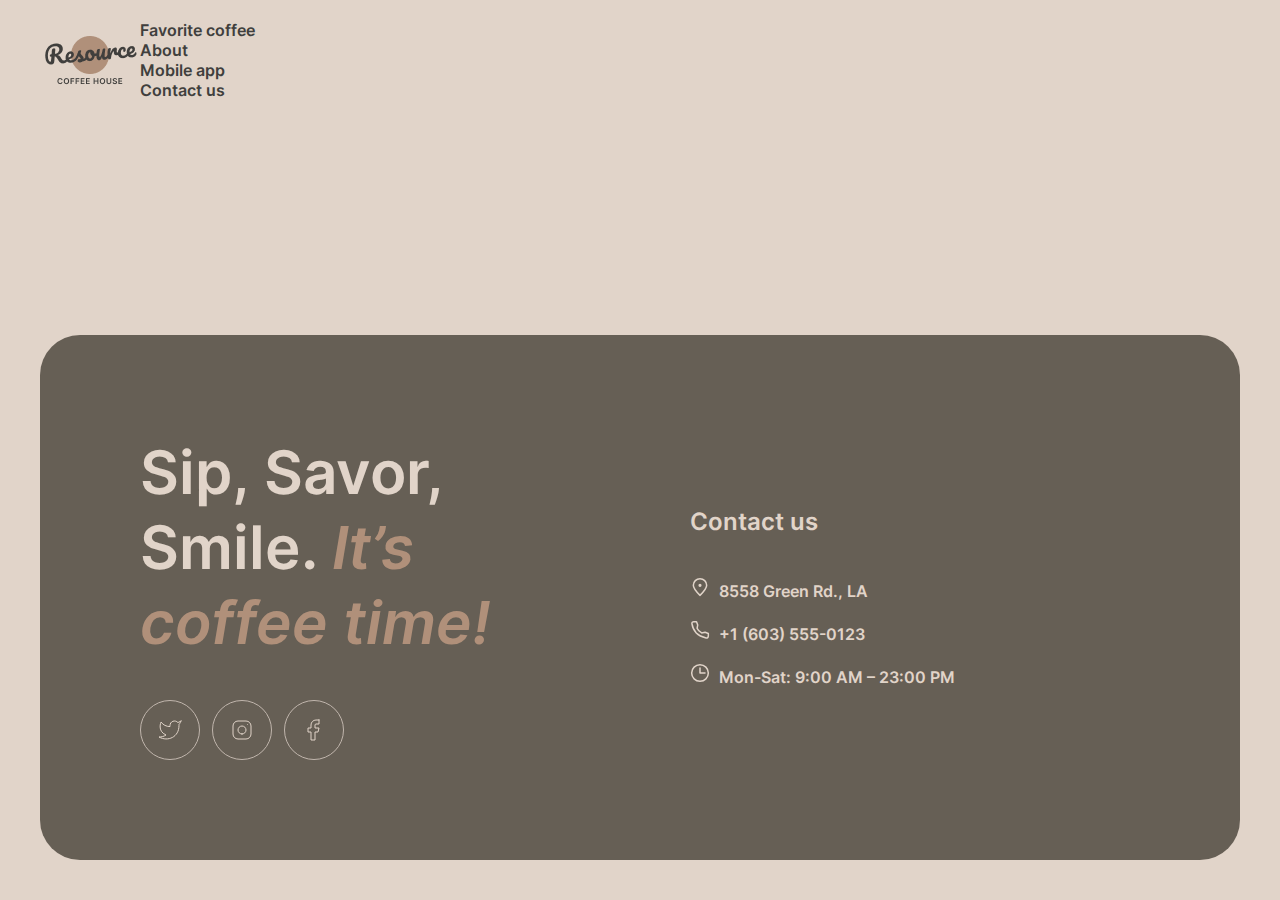
<file: coffee-house/coffee.html>
<!DOCTYPE html>
<html lang="en">

<head>
  <meta charset="UTF-8">
  <meta name="viewport" content="width=device-width, initial-scale=1.0">
  <link rel="shortcut icon" href="favicon.ico">
  <link rel="stylesheet" href="css/style.css">
  <title>Menu</title>
</head>

<body>
  <div class="wrapper">
    <header class="header">
      <div class="header__container">
        <a class="header__logo" href="#!">
          <img src="img/header/logo.png" alt="Logotype">
        </a>
        <div class="header__menu menu">
          <nav class="menu__body">
            <ul class="menu__list">
              <li class="menu__item"><a href="#" class="menu__link">Favorite coffee</a></li>
              <li class="menu__item"><a href="#" class="menu__link">About</a></li>
              <li class="menu__item"><a href="#" class="menu__link">Mobile app</a></li>
              <li class="menu__item"><a href="#" class="menu__link">Contact us</a></li>
            </ul>
          </nav>
        </div>
        <a class="header__icon icon-menu" href="coffee.html" target="_blank">Menu</a>
      </div>
    </header>
    <main class="page">
    </main>
    <footer class="footer">
      <div class="footer__container">
        <div class="footer__body">
          <div class="footer__content">
            <div class="footer__text">Sip, Savor, Smile. <span>It’s coffee time!</span></div>
            <div class="footer__icons icons-socials">
              <ul class="icons-socials__items">
                <li class="icons-socials__item">
                  <a class="icons-socials__link" href="#!">
                    <svg xmlns="http://www.w3.org/2000/svg" width="24" height="24" viewBox="0 0 24 24" fill="none">
                      <path d="M23 3.01006C23 3.01006 20.9821 4.20217 19.86 4.54006C19.2577 3.84757 18.4573 3.35675 17.567 3.13398C16.6767 2.91122 15.7395 2.96725 14.8821 3.29451C14.0247 3.62177 13.2884 4.20446 12.773 4.96377C12.2575 5.72309 11.9877 6.62239 12 7.54006V8.54006C10.2426 8.58562 8.50127 8.19587 6.93101 7.4055C5.36074 6.61513 4.01032 5.44869 3 4.01006C3 4.01006 -1 13.0101 8 17.0101C5.94053 18.408 3.48716 19.109 1 19.0101C10 24.0101 21 19.0101 21 7.51006C20.9991 7.23151 20.9723 6.95365 20.92 6.68006C21.9406 5.67355 23 3.01006 23 3.01006Z" stroke-linecap="round" stroke-linejoin="round" />
                    </svg>
                  </a>
                </li>
                <li class="icons-socials__item">
                  <a class="icons-socials__link" href="#!">
                    <svg xmlns="http://www.w3.org/2000/svg" width="24" height="24" viewBox="0 0 24 24" fill="none">
                      <path d="M12 16C14.2091 16 16 14.2091 16 12C16 9.79086 14.2091 8 12 8C9.79086 8 8 9.79086 8 12C8 14.2091 9.79086 16 12 16Z" stroke-linecap="round" stroke-linejoin="round" />
                      <path d="M3 16V8C3 5.23858 5.23858 3 8 3H16C18.7614 3 21 5.23858 21 8V16C21 18.7614 18.7614 21 16 21H8C5.23858 21 3 18.7614 3 16Z" />
                      <path d="M17.5 6.51L17.51 6.49889" stroke-linecap="round" stroke-linejoin="round" />
                    </svg>
                  </a>
                </li>
                <li class="icons-socials__item">
                  <a class="icons-socials__link" href="#!">
                    <svg xmlns="http://www.w3.org/2000/svg" width="24" height="24" viewBox="0 0 24 24" fill="none">
                      <path d="M17 2H14C12.6739 2 11.4021 2.52678 10.4645 3.46447C9.52678 4.40215 9 5.67392 9 7V10H6V14H9V22H13V14H16L17 10H13V7C13 6.73478 13.1054 6.48043 13.2929 6.29289C13.4804 6.10536 13.7348 6 14 6H17V2Z" stroke-linecap="round" stroke-linejoin="round" />
                    </svg>
                  </a>
                </li>
              </ul>
            </div>
          </div>
          <div class="footer__contacts contact-footer">
            <div class="contact-footer__text">Contact us</div>
            <ul class="contact-footer__items">
              <li class="contact-footer__item">
                <a class="contact-footer__link" href="https://www.google.com/maps/place/Greene+Ave,+Los+Angeles,+CA,+%D0%A1%D0%A8%D0%90/@33.9894464,-118.4292678,17z/data=!3m1!4b1!4m6!3m5!1s0x80c2ba706b54e0db:0x78e966911639fdd0!8m2!3d33.989442!4d-118.4266929!16s%2Fg%2F1tgx6wf3?entry=ttu" target="_blank">
                  <svg xmlns="http://www.w3.org/2000/svg" width="20" height="20" viewBox="0 0 20 20" fill="none">
                    <path d="M16.6663 8.33329C16.6663 12.0152 9.99967 18.3333 9.99967 18.3333C9.99967 18.3333 3.33301 12.0152 3.33301 8.33329C3.33301 4.65139 6.31778 1.66663 9.99967 1.66663C13.6816 1.66663 16.6663 4.65139 16.6663 8.33329Z" stroke="#E1D4C9" stroke-width="1.5" />
                    <path d="M10.0003 9.16667C10.4606 9.16667 10.8337 8.79357 10.8337 8.33333C10.8337 7.8731 10.4606 7.5 10.0003 7.5C9.54009 7.5 9.16699 7.8731 9.16699 8.33333C9.16699 8.79357 9.54009 9.16667 10.0003 9.16667Z" fill="#E1D4C9" stroke="#E1D4C9" stroke-width="1.5" stroke-linecap="round" stroke-linejoin="round" />
                  </svg>
                  8558 Green Rd., LA
                </a>
              </li>
              <li class="contact-footer__item">
                <a class="contact-footer__link" href="tel:+16035550123">
                  <svg xmlns="http://www.w3.org/2000/svg" width="20" height="20" viewBox="0 0 20 20" fill="none">
                    <path d="M15.0984 12.2516L11.6665 12.9166C9.34845 11.7531 7.91654 10.4166 7.08321 8.33329L7.72483 4.89154L6.51197 1.66663L3.72946 1.66663C2.60191 1.66663 1.71466 2.59958 1.90108 3.71161C2.29888 6.08454 3.37231 10.0391 6.24987 12.9166C9.27338 15.9401 13.5661 17.3318 16.1378 17.9288C17.299 18.1983 18.3332 17.2908 18.3332 16.0988L18.3332 13.4843L15.0984 12.2516Z" stroke="#E1D4C9" stroke-width="1.5" stroke-linecap="round" stroke-linejoin="round" />
                  </svg>
                  +1 (603) 555-0123
                </a>
              </li>
              <li class="contact-footer__item">
                <div class="contact-footer__schedule">
                  <svg xmlns="http://www.w3.org/2000/svg" width="20" height="20" viewBox="0 0 20 20" fill="none">
                    <g clip-path="url(#clip0_217_1736)">
                      <path d="M10 5L10 10L15 10" stroke="#E1D4C9" stroke-width="1.5" stroke-linecap="round" stroke-linejoin="round" />
                      <path d="M10.0003 18.3333C14.6027 18.3333 18.3337 14.6023 18.3337 9.99996C18.3337 5.39759 14.6027 1.66663 10.0003 1.66663C5.39795 1.66663 1.66699 5.39759 1.66699 9.99996C1.66699 14.6023 5.39795 18.3333 10.0003 18.3333Z" stroke="#E1D4C9" stroke-width="1.5" stroke-linecap="round" stroke-linejoin="round" />
                    </g>
                    <defs>
                      <clipPath id="clip0_217_1736">
                        <rect width="20" height="20" fill="white" />
                      </clipPath>
                    </defs>
                  </svg>
                  Mon-Sat: 9:00 AM – 23:00 PM
                </div>
              </li>
            </ul>
          </div>
        </div>
      </div>
    </footer>
  </div>
</body>

</html>
</file>
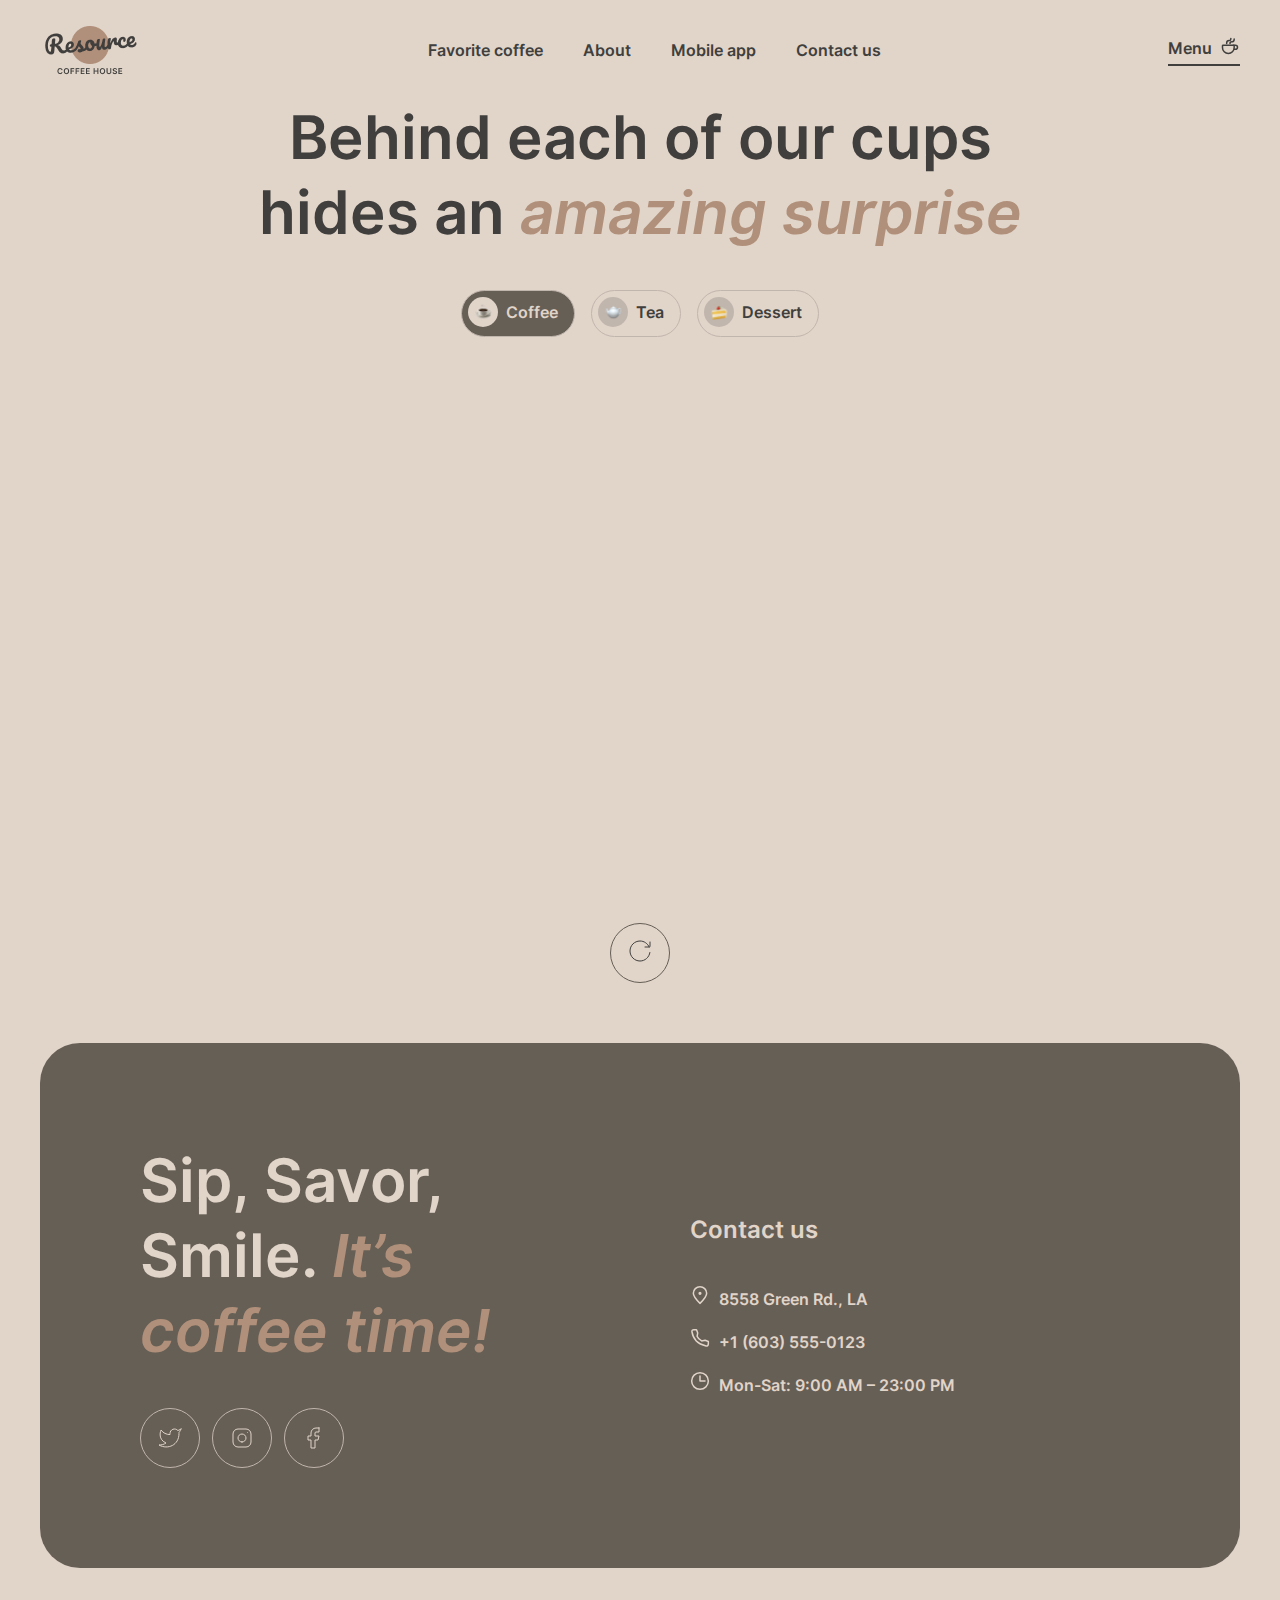
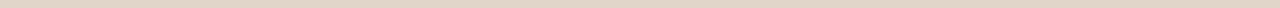
<file: coffee-house/menu/menu.html>
<!DOCTYPE html>
<html lang="en">

<head>
  <meta charset="UTF-8">
  <meta name="viewport" content="width=device-width, initial-scale=1.0">
  <link rel="shortcut icon" href="../favicon.ico">
  <link rel="stylesheet" href="../css/style.css">
  <title>Menu</title>
</head>

<body>
  <div class="wrapper">
    <header class="header">
      <div class="header__container">
        <a class="header__logo" href="../">
          <img src="../img/header/logo.png" alt="Logotype">
        </a>
        <div class="header__menu menu-header">
          <nav class="menu-header__body">
            <ul class="menu-header__list">
              <li class="menu-header__item">
                <a href="../#favorite" class="menu-header__link">Favorite coffee</a>
              </li>
              <li class="menu-header__item">
                <a href="../#about" class="menu-header__link">About</a>
              </li>
              <li class="menu-header__item">
                <a href="../#mobile" class="menu-header__link">Mobile app</a>
              </li>
              <li class="menu-header__item">
                <a href="#footer" class="menu-header__link" data-goto=".footer-menu">Contact us</a>
              </li>
            </ul>
          </nav>
          <a class="header__icon-menu" href="#!">Menu</a>
        </div>
        <button class="header__button-icon icon-menu" type="button">
          <span class="icon-menu__top"></span>
          <span class="icon-menu__bottom"></span>
        </button>
      </div>
    </header>
    <main class="page">
      <section class="page__menu menu">
        <div class="menu__container">
          <h1 class="visually-hidden">Menu</h1>
          <div class="menu__text">Behind each of our cups hides an <span>amazing surprise</span></div>
          <div class="menu__tabs tabs-menu">
            <div class="tabs-menu__nav">
              <button class="tabs-menu__button button-coffee menu-button-active">
                <span class="tabs-menu__btn-img">
                  <img src="../img/menu/icons/coffee.svg" alt="Coffee">
                </span>
                <span class="tabs-menu__btn-text">Coffee</span>
              </button>
              <button class="tabs-menu__button button-tea">
                <span class="tabs-menu__btn-img">
                  <img src="../img/menu/icons/tea.svg" alt="Tea">
                </span>
                <span class="tabs-menu__btn-text">Tea</span>
              </button>
              <button class="tabs-menu__button button-dessert">
                <span class="tabs-menu__btn-img">
                  <img src="../img/menu/icons/dessert.svg" alt="Dessert">
                </span>
                <span class="tabs-menu__btn-text">Dessert</span>
              </button>
            </div>
            <ul class="tabs-menu__body"></ul>
          </div>
          <div class="menu__load">
            <button class="menu__loader button-loader">
              <svg xmlns="http://www.w3.org/2000/svg" width="24" height="24" viewBox="0 0 24 24" fill="none">
                <path d="M21.8883 13.5C21.1645 18.3113 17.013 22 12 22C6.47715 22 2 17.5228 2 12C2 6.47715 6.47715 2 12 2C16.1006 2 19.6248 4.46819 21.1679 8" stroke="#403F3D" stroke-linecap="round" stroke-linejoin="round" />
                <path d="M17 8H21.4C21.7314 8 22 7.73137 22 7.4V3" stroke="#403F3D" stroke-linecap="round" stroke-linejoin="round" />
              </svg>
            </button>
          </div>
        </div>
      </section>
    </main>
    <footer class="footer footer-menu" id="footer">
      <div class="footer__container footer__container_menu">
        <div class="footer__body">
          <div class="footer__content">
            <div class="footer__text">Sip, Savor, Smile. <span>It’s coffee time!</span></div>
            <div class="footer__icons icons-socials">
              <ul class="icons-socials__items">
                <li class="icons-socials__item">
                  <a class="icons-socials__link" href="#!">
                    <svg xmlns="http://www.w3.org/2000/svg" width="24" height="24" viewBox="0 0 24 24" fill="none">
                      <path d="M23 3.01006C23 3.01006 20.9821 4.20217 19.86 4.54006C19.2577 3.84757 18.4573 3.35675 17.567 3.13398C16.6767 2.91122 15.7395 2.96725 14.8821 3.29451C14.0247 3.62177 13.2884 4.20446 12.773 4.96377C12.2575 5.72309 11.9877 6.62239 12 7.54006V8.54006C10.2426 8.58562 8.50127 8.19587 6.93101 7.4055C5.36074 6.61513 4.01032 5.44869 3 4.01006C3 4.01006 -1 13.0101 8 17.0101C5.94053 18.408 3.48716 19.109 1 19.0101C10 24.0101 21 19.0101 21 7.51006C20.9991 7.23151 20.9723 6.95365 20.92 6.68006C21.9406 5.67355 23 3.01006 23 3.01006Z" stroke-linecap="round" stroke-linejoin="round" />
                    </svg>
                  </a>
                </li>
                <li class="icons-socials__item">
                  <a class="icons-socials__link" href="#!">
                    <svg xmlns="http://www.w3.org/2000/svg" width="24" height="24" viewBox="0 0 24 24" fill="none">
                      <path d="M12 16C14.2091 16 16 14.2091 16 12C16 9.79086 14.2091 8 12 8C9.79086 8 8 9.79086 8 12C8 14.2091 9.79086 16 12 16Z" stroke-linecap="round" stroke-linejoin="round" />
                      <path d="M3 16V8C3 5.23858 5.23858 3 8 3H16C18.7614 3 21 5.23858 21 8V16C21 18.7614 18.7614 21 16 21H8C5.23858 21 3 18.7614 3 16Z" />
                      <path d="M17.5 6.51L17.51 6.49889" stroke-linecap="round" stroke-linejoin="round" />
                    </svg>
                  </a>
                </li>
                <li class="icons-socials__item">
                  <a class="icons-socials__link" href="#!">
                    <svg xmlns="http://www.w3.org/2000/svg" width="24" height="24" viewBox="0 0 24 24" fill="none">
                      <path d="M17 2H14C12.6739 2 11.4021 2.52678 10.4645 3.46447C9.52678 4.40215 9 5.67392 9 7V10H6V14H9V22H13V14H16L17 10H13V7C13 6.73478 13.1054 6.48043 13.2929 6.29289C13.4804 6.10536 13.7348 6 14 6H17V2Z" stroke-linecap="round" stroke-linejoin="round" />
                    </svg>
                  </a>
                </li>
              </ul>
            </div>
          </div>
          <div class="footer__contacts contact-footer">
            <div class="contact-footer__text">Contact us</div>
            <ul class="contact-footer__items">
              <li class="contact-footer__item">
                <a class="contact-footer__link" href="https://www.google.com/maps/place/Greene+Ave,+Los+Angeles,+CA,+%D0%A1%D0%A8%D0%90/@33.9894464,-118.4292678,17z/data=!3m1!4b1!4m6!3m5!1s0x80c2ba706b54e0db:0x78e966911639fdd0!8m2!3d33.989442!4d-118.4266929!16s%2Fg%2F1tgx6wf3?entry=ttu" target="_blank">
                  <svg xmlns="http://www.w3.org/2000/svg" width="20" height="20" viewBox="0 0 20 20" fill="none">
                    <path d="M16.6663 8.33329C16.6663 12.0152 9.99967 18.3333 9.99967 18.3333C9.99967 18.3333 3.33301 12.0152 3.33301 8.33329C3.33301 4.65139 6.31778 1.66663 9.99967 1.66663C13.6816 1.66663 16.6663 4.65139 16.6663 8.33329Z" stroke="#E1D4C9" stroke-width="1.5" />
                    <path d="M10.0003 9.16667C10.4606 9.16667 10.8337 8.79357 10.8337 8.33333C10.8337 7.8731 10.4606 7.5 10.0003 7.5C9.54009 7.5 9.16699 7.8731 9.16699 8.33333C9.16699 8.79357 9.54009 9.16667 10.0003 9.16667Z" fill="#E1D4C9" stroke="#E1D4C9" stroke-width="1.5" stroke-linecap="round" stroke-linejoin="round" />
                  </svg>
                  8558 Green Rd., LA
                </a>
              </li>
              <li class="contact-footer__item">
                <a class="contact-footer__link" href="tel:+16035550123">
                  <svg xmlns="http://www.w3.org/2000/svg" width="20" height="20" viewBox="0 0 20 20" fill="none">
                    <path d="M15.0984 12.2516L11.6665 12.9166C9.34845 11.7531 7.91654 10.4166 7.08321 8.33329L7.72483 4.89154L6.51197 1.66663L3.72946 1.66663C2.60191 1.66663 1.71466 2.59958 1.90108 3.71161C2.29888 6.08454 3.37231 10.0391 6.24987 12.9166C9.27338 15.9401 13.5661 17.3318 16.1378 17.9288C17.299 18.1983 18.3332 17.2908 18.3332 16.0988L18.3332 13.4843L15.0984 12.2516Z" stroke="#E1D4C9" stroke-width="1.5" stroke-linecap="round" stroke-linejoin="round" />
                  </svg>
                  +1 (603) 555-0123
                </a>
              </li>
              <li class="contact-footer__item">
                <div class="contact-footer__schedule">
                  <svg xmlns="http://www.w3.org/2000/svg" width="20" height="20" viewBox="0 0 20 20" fill="none">
                    <g clip-path="url(#clip0_217_1736)">
                      <path d="M10 5L10 10L15 10" stroke="#E1D4C9" stroke-width="1.5" stroke-linecap="round" stroke-linejoin="round" />
                      <path d="M10.0003 18.3333C14.6027 18.3333 18.3337 14.6023 18.3337 9.99996C18.3337 5.39759 14.6027 1.66663 10.0003 1.66663C5.39795 1.66663 1.66699 5.39759 1.66699 9.99996C1.66699 14.6023 5.39795 18.3333 10.0003 18.3333Z" stroke="#E1D4C9" stroke-width="1.5" stroke-linecap="round" stroke-linejoin="round" />
                    </g>
                    <defs>
                      <clipPath id="clip0_217_1736">
                        <rect width="20" height="20" fill="white" />
                      </clipPath>
                    </defs>
                  </svg>
                  Mon-Sat: 9:00 AM – 23:00 PM
                </div>
              </li>
            </ul>
          </div>
        </div>
      </div>
    </footer>
    <div class="modal modal-menu">
      <div class="modal-menu__body">
        <div class="modal-menu__content">
          <div class="modal-menu__left">
            <div class="modal-menu__image-ibg">
              <img src="../img/menu/coffee/coffee-1.jpg" alt="Coffee">
            </div>
          </div>
          <div class="modal-menu__right">
            <div class="modal-menu__top">
              <h3 class="modal-menu__title">Irish coffee</h3>
              <div class="modal-menu__text">Fragrant black coffee with Jameson Irish whiskey and whipped milk</div>
            </div>
            <div class="modal-menu__mass menu-size">
              <div class="menu-size__subtitle">Size</div>
              <div class="menu-size__buttons">
                <button class="menu-size__button button-s size-active" type="button">
                  <span class="menu-size__name">S</span>
                  <span class="menu-size__volume">200 ml</span>
                </button>
                <button class="menu-size__button button-m" type="button">
                  <span class="menu-size__name">M</span>
                  <span class="menu-size__volume">300 ml</span>
                </button>
                <button class="menu-size__button button-l" type="button">
                  <span class="menu-size__name">L</span>
                  <span class="menu-size__volume">400 ml</span>
                </button>
              </div>
            </div>
            <div class="modal-menu__additive menu-additives">
              <div class="menu-additives__subtitle">Additives</div>
              <div class="menu-additives__buttons">
                <button class="menu-additives__button button-1" type="button">
                  <span class="menu-additives__index">1</span>
                  <span class="menu-additives__name">Sugar</span>
                </button>
                <button class="menu-additives__button button-2" type="button">
                  <span class="menu-additives__index">2</span>
                  <span class="menu-additives__name">Cinnamon</span>
                </button>
                <button class="menu-additives__button button-3" type="button">
                  <span class="menu-additives__index">3</span>
                  <span class="menu-additives__name">Syrup</span>
                </button>
              </div>
            </div>
            <div class="modal-menu__total menu-price">
              <div class="menu-price__text">Total:</div>
              <div class="menu-price__count">$7.00</div>
            </div>
            <div class="modal-menu__info menu-info">
              <svg xmlns="http://www.w3.org/2000/svg" width="16" height="16" viewBox="0 0 16 16" fill="none">
                <g clip-path="url(#clip0_268_9737)">
                  <path d="M8 7.66663V11" stroke="#403F3D" stroke-linecap="round" stroke-linejoin="round" />
                  <path d="M8 5.00667L8.00667 4.99926" stroke="#403F3D" stroke-linecap="round" stroke-linejoin="round" />
                  <path d="M8.00016 14.6667C11.6821 14.6667 14.6668 11.6819 14.6668 8.00004C14.6668 4.31814 11.6821 1.33337 8.00016 1.33337C4.31826 1.33337 1.3335 4.31814 1.3335 8.00004C1.3335 11.6819 4.31826 14.6667 8.00016 14.6667Z" stroke="#403F3D" stroke-linecap="round" stroke-linejoin="round" />
                </g>
                <defs>
                  <clipPath id="clip0_268_9737">
                    <rect width="16" height="16" fill="white" />
                  </clipPath>
                </defs>
              </svg>
              <div class="menu-info__text">The cost is not final. Download our mobile app to see the final price and place your order. Earn loyalty points and enjoy your favorite coffee with up to 20% discount.</div>
            </div>
            <button class="modal-menu__button button-modal-close">Close</button>
          </div>
        </div>
      </div>
    </div>
  </div>
  <script src="../js/script.js"></script>
  <script type="module" src="../js/menu.js"></script>
</body>

</html>
</file>
<file: coffee-house/css/style.css>
@charset "UTF-8";
@font-face {
  font-family: "Inter";
  src: url("../fonts/Inter-Regular.woff2") format("woff2"), url("../fonts/Inter-Regular.woff") format("woff");
  font-weight: 400;
  font-style: normal;
  font-display: swap;
}
@font-face {
  font-family: "Inter";
  src: url("../fonts/Inter-SemiBold.woff2") format("woff2"), url("../fonts/Inter-SemiBold.woff") format("woff");
  font-weight: 600;
  font-style: normal;
  font-display: swap;
}
@font-face {
  font-family: "Inter";
  src: url("../fonts/Inter-SemiBoldItalic.woff2") format("woff2"), url("../fonts/Inter-SemiBoldItalic.woff") format("woff");
  font-weight: 600;
  font-style: italic;
  font-display: swap;
}
/* Обнуление стилей */
* {
  padding: 0px;
  margin: 0px;
  border: 0px;
}

*,
*:before,
*:after {
  -webkit-box-sizing: border-box;
          box-sizing: border-box;
}

ul li {
  list-style: none;
}

a {
  color: inherit;
}

a:link,
a:visited {
  text-decoration: none;
}

a:hover {
  text-decoration: none;
}

h1,
h2,
h3,
h4,
h5,
h6 {
  font-weight: inherit;
  font-size: inherit;
}

img {
  vertical-align: top;
}

body,
html {
  height: 100%;
}

input,
button,
textarea {
  font-family: "Inter", sans-serif;
  font-size: inherit;
}

button {
  cursor: pointer;
  color: inherit;
  background-color: inherit;
}

a {
  color: inherit;
}

body {
  font: 600 16px "Inter", sans-serif;
  color: #403F3D;
  background-color: #E1D4C9;
}

html {
  scroll-behavior: smooth;
}

.wrapper {
  min-height: 100%;
  display: -webkit-box;
  display: -ms-flexbox;
  display: flex;
  -webkit-box-orient: vertical;
  -webkit-box-direction: normal;
      -ms-flex-direction: column;
          flex-direction: column;
}
.wrapper > main {
  -webkit-box-flex: 1;
      -ms-flex: 1 1 auto;
          flex: 1 1 auto;
}
.wrapper > * {
  min-width: 0;
}

@media (max-width: 768px) {
  body.lock {
    overflow: hidden;
  }
}

[class*=__container] {
  max-width: 1440px;
  margin: 0 auto;
  padding: 0 40px;
}
@media (max-width: 768px) {
  [class*=__container] {
    max-width: 768px;
  }
}
@media (max-width: 380px) {
  [class*=__container] {
    max-width: 380px;
    margin: 0 auto;
    padding: 0 16px;
  }
}

[class*=-ibg] {
  position: relative;
}
[class*=-ibg] img {
  position: absolute;
  width: 100%;
  height: 100%;
  top: 0;
  left: 0;
  -o-object-fit: cover;
     object-fit: cover;
}

.header__container {
  display: -webkit-box;
  display: -ms-flexbox;
  display: flex;
  -webkit-box-pack: justify;
      -ms-flex-pack: justify;
          justify-content: space-between;
  -webkit-box-align: center;
      -ms-flex-align: center;
          align-items: center;
  min-height: 60px;
  padding-top: 20px;
  padding-bottom: 20px;
}
.header__menu {
  -webkit-box-flex: 1;
      -ms-flex: 1 1 auto;
          flex: 1 1 auto;
  display: -webkit-box;
  display: -ms-flexbox;
  display: flex;
  -webkit-box-pack: justify;
      -ms-flex-pack: justify;
          justify-content: space-between;
}
.header__icon {
  margin-left: auto;
  position: relative;
  padding-right: 28px;
  z-index: 5;
}
.header__icon::after {
  content: "";
  position: absolute;
  top: -2px;
  right: 0;
  width: 20px;
  height: 20px;
  background-image: url(../img/header/coffee-cup.svg);
}
.header__icon::before {
  content: "";
  position: absolute;
  bottom: -4px;
  left: 0;
  width: 100%;
  height: 2px;
  background-color: #403F3D;
  -webkit-transform: scaleX(0);
      -ms-transform: scaleX(0);
          transform: scaleX(0);
  -webkit-transition: -webkit-transform 0.5s ease;
  transition: -webkit-transform 0.5s ease;
  transition: transform 0.5s ease;
  transition: transform 0.5s ease, -webkit-transform 0.5s ease;
}
@media (any-hover: hover) {
  .header__icon:hover::before {
    -webkit-transform: scaleX(1);
        -ms-transform: scaleX(1);
            transform: scaleX(1);
  }
}
@media (max-width: 768px) {
  .header__icon {
    margin: 0;
    padding-right: 56px;
  }
  .header__icon::after {
    content: "";
    position: absolute;
    top: -3px;
    right: px;
    width: 40px;
    height: 40px;
    background-image: url(../img/header/coffee-cup40.svg);
  }
}

@media (max-width: 768px) {
  .menu-header {
    display: block;
    padding: 60px 40px 384px 40px;
    position: fixed;
    z-index: 5;
    top: 100px;
    right: -100%;
    width: 100%;
    height: 100%;
    text-align: center;
    font-size: 32px;
    line-height: 125%;
    background-color: #E1D4C9;
    -webkit-transition: all 0.8s ease 0s;
    transition: all 0.8s ease 0s;
    overflow: auto;
  }
  .menu-header.menu-active {
    right: 0;
  }
}
.menu-header__body {
  margin-left: auto;
  line-height: 150%;
}
@media (max-width: 768px) {
  .menu-header__body {
    margin: 0;
  }
  .menu-header__body:not(:last-child) {
    margin-bottom: 100px;
  }
}
@media (max-width: 768px) {
  .menu-header__list {
    text-align: center;
    display: -webkit-box;
    display: -ms-flexbox;
    display: flex;
    -webkit-box-orient: vertical;
    -webkit-box-direction: normal;
        -ms-flex-direction: column;
            flex-direction: column;
    gap: 50px;
    -webkit-box-pack: center;
        -ms-flex-pack: center;
            justify-content: center;
    -webkit-box-align: center;
        -ms-flex-align: center;
            align-items: center;
  }
}
@media (min-width: 769px) {
  .menu-header__list {
    display: -webkit-box;
    display: -ms-flexbox;
    display: flex;
    -ms-flex-wrap: wrap;
        flex-wrap: wrap;
    gap: 40px;
    -webkit-box-align: center;
        -ms-flex-align: center;
            align-items: center;
    text-align: center;
    margin-left: auto;
    -webkit-box-flex: 1;
        -ms-flex-positive: 1;
            flex-grow: 1;
  }
}
@media (min-width: 769px) and (max-width: 991.98px) {
  .menu-header__list {
    gap: 25px;
  }
}
.menu-header__link {
  position: relative;
}
.menu-header__link::before {
  content: "";
  position: absolute;
  bottom: -4px;
  left: 0;
  width: 100%;
  height: 2px;
  background-color: #403F3D;
  -webkit-transform: scaleX(0);
      -ms-transform: scaleX(0);
          transform: scaleX(0);
  -webkit-transition: -webkit-transform 0.5s ease;
  transition: -webkit-transform 0.5s ease;
  transition: transform 0.5s ease;
  transition: transform 0.5s ease, -webkit-transform 0.5s ease;
}
@media (any-hover: hover) {
  .menu-header__link:hover::before {
    -webkit-transform: scaleX(1);
        -ms-transform: scaleX(1);
            transform: scaleX(1);
  }
}

.icon-menu {
  display: none;
}
@media (max-width: 768px) {
  .icon-menu {
    display: -webkit-box;
    display: -ms-flexbox;
    display: flex;
    -webkit-box-orient: vertical;
    -webkit-box-direction: normal;
        -ms-flex-direction: column;
            flex-direction: column;
    -webkit-box-pack: center;
        -ms-flex-pack: center;
            justify-content: center;
    -webkit-box-align: center;
        -ms-flex-align: center;
            align-items: center;
    gap: 8px;
    width: 44px;
    height: 44px;
    border-radius: 100px;
    border: 1px solid #665F55;
  }
  .icon-menu span {
    width: 16px;
    height: 2px;
    background-color: #403F3D;
    border-radius: 2px;
    -webkit-transition: all 0.8s ease 0s;
    transition: all 0.8s ease 0s;
  }
  .icon-menu.menu-active {
    gap: 0;
  }
  .icon-menu.menu-active .icon-menu__top {
    -webkit-transform: rotate(-45deg) translate(0px, 60%);
        -ms-transform: rotate(-45deg) translate(0px, 60%);
            transform: rotate(-45deg) translate(0px, 60%);
  }
  .icon-menu.menu-active .icon-menu__bottom {
    -webkit-transform: rotate(45deg) translate(0px, -80%);
        -ms-transform: rotate(45deg) translate(0px, -80%);
            transform: rotate(45deg) translate(0px, -80%);
  }
}

.enjoy__body {
  position: relative;
}
.enjoy__content {
  position: relative;
  z-index: 1;
  max-width: 630px;
  padding: 100px 0 100px 100px;
}
@media (max-width: 768px) {
  .enjoy__content {
    max-width: 590px;
    width: 100%;
    padding-left: 60px;
  }
}
@media (max-width: 575.98px) {
  .enjoy__content {
    padding: 60px 5px 60px 16px;
  }
}
.enjoy__title {
  font-size: 72px;
  line-height: 105%;
  color: #E1D4C9;
}
.enjoy__title span {
  font-style: italic;
  color: #B0907A;
}
.enjoy__title:not(:last-child) {
  margin-bottom: 40px;
}
@media (max-width: 670px) {
  .enjoy__title {
    font-size: clamp(2.625rem, 1.315rem + 5.52vw, 3.625rem);
  }
}
@media (max-width: 380px) {
  .enjoy__title {
    font-size: 42px;
    line-height: 115%;
  }
}
@media (max-width: 360px) {
  .enjoy__title {
    font-size: clamp(2.25rem, 0.25rem + 10vw, 2.625rem);
  }
}
.enjoy__text {
  font-weight: 400;
  line-height: 150%;
  color: #E1D4C9;
}
.enjoy__text:not(:last-child) {
  margin-bottom: 40px;
}
@media (max-width: 380px) {
  .enjoy__text {
    max-width: 316px;
    width: 100%;
  }
}
.enjoy__menu {
  display: -webkit-inline-box;
  display: -ms-inline-flexbox;
  display: inline-flex;
  -webkit-box-pack: start;
      -ms-flex-pack: start;
          justify-content: flex-start;
  -webkit-box-align: start;
      -ms-flex-align: start;
          align-items: flex-start;
}
@media (any-hover: hover) {
  .enjoy__menu:hover span {
    -webkit-transition: -webkit-transform 0.5s ease 0s;
    transition: -webkit-transform 0.5s ease 0s;
    transition: transform 0.5s ease 0s;
    transition: transform 0.5s ease 0s, -webkit-transform 0.5s ease 0s;
    -webkit-transform: translateX(-20%);
        -ms-transform: translateX(-20%);
            transform: translateX(-20%);
  }
  .enjoy__menu:hover svg {
    -webkit-transition: opacity 0.5s ease 0s;
    transition: opacity 0.5s ease 0s;
    opacity: 1;
  }
}
.enjoy__link {
  display: -webkit-box;
  display: -ms-flexbox;
  display: flex;
  -webkit-box-align: start;
      -ms-flex-align: start;
          align-items: flex-start;
  color: #403F3D;
  line-height: 150%;
  padding: 20px 68px;
  background-color: #E1D4C9;
  border-radius: 100px;
  text-align: center;
  -webkit-transition: all 0.3s ease 0s;
  transition: all 0.3s ease 0s;
  position: relative;
  -webkit-user-select: none;
     -moz-user-select: none;
      -ms-user-select: none;
          user-select: none;
}
@media (max-width: 768px) {
  .enjoy__link {
    gap: 17px;
    padding: 20px 65px 20px 55px;
  }
}
.enjoy__link span {
  -webkit-transition: -webkit-transform 0.5s ease 0s;
  transition: -webkit-transform 0.5s ease 0s;
  transition: transform 0.5s ease 0s;
  transition: transform 0.5s ease 0s, -webkit-transform 0.5s ease 0s;
  -webkit-transform: translateX(22%);
      -ms-transform: translateX(22%);
          transform: translateX(22%);
}
.enjoy__link svg {
  -webkit-transition: opacity 0.5s ease 0s;
  transition: opacity 0.5s ease 0s;
  opacity: 0;
}
@media (max-width: 768px) {
  .enjoy__link svg {
    opacity: 1;
    -webkit-transform: translateX(0%);
        -ms-transform: translateX(0%);
            transform: translateX(0%);
  }
}
.enjoy__video {
  border-radius: 40px;
}
.enjoy__video video {
  position: absolute;
  top: 0;
  left: 0;
  width: 100%;
  height: 100%;
  border-radius: 40px;
  -o-object-fit: cover;
     object-fit: cover;
}

.favorite__container {
  padding-top: 100px;
  padding-bottom: 50px;
}
.favorite__title {
  font-size: 60px;
  line-height: 125%;
  text-align: center;
}
.favorite__title span {
  font-style: italic;
  color: #B0907A;
}
.favorite__title:not(:last-child) {
  margin-bottom: 40px;
}
@media (max-width: 575.98px) {
  .favorite__title {
    font-size: clamp(2rem, -2.847rem + 20.41vw, 4.5rem);
  }
}
@media (max-width: 380px) {
  .favorite__title {
    font-size: 32px;
    line-height: 125%;
  }
}
.slider {
  position: relative;
}
.slider__wrapper {
  max-width: 480px;
  margin: 0 auto;
  overflow: hidden;
}
.slider__wrapper:not(:last-child) {
  margin-bottom: 40px;
}
.slider__items {
  display: -webkit-box;
  display: -ms-flexbox;
  display: flex;
  -webkit-transition: -webkit-transform 0.8s ease-out;
  transition: -webkit-transform 0.8s ease-out;
  transition: transform 0.8s ease-out;
  transition: transform 0.8s ease-out, -webkit-transform 0.8s ease-out;
}
.slider__item {
  max-width: 488px;
  -webkit-box-flex: 0;
      -ms-flex: 0 0 100%;
          flex: 0 0 100%;
  text-align: center;
  -webkit-user-select: none;
     -moz-user-select: none;
      -ms-user-select: none;
          user-select: none;
}
.slider__navigation:not(:last-child) {
  margin-bottom: 40px;
}
@media (max-width: 479.98px) {
  .slider__navigation {
    display: none;
  }
}
.slider__button-prev {
  position: absolute;
  top: 42.8%;
  left: 0.3%;
  border-radius: 100px;
  border: 1px solid #665F55;
  width: 60px;
  height: 60px;
  -webkit-transition: all 0.4s ease 0s;
  transition: all 0.4s ease 0s;
}
.slider__button-prev svg {
  stroke: #403F3D;
  -webkit-transition: all 0.4s ease 0s;
  transition: all 0.4s ease 0s;
}
@media (any-hover: hover) {
  .slider__button-prev:hover {
    background-color: #665F55;
  }
  .slider__button-prev:hover svg {
    stroke: #E1D4C9;
  }
}
.slider__button-next {
  position: absolute;
  top: 42.8%;
  right: 0.3%;
  border-radius: 100px;
  border: 1px solid #665F55;
  width: 60px;
  height: 60px;
  -webkit-transition: all 0.4s ease 0s;
  transition: all 0.4s ease 0s;
}
.slider__button-next svg {
  stroke: #403F3D;
  -webkit-transition: all 0.4s ease 0s;
  transition: all 0.4s ease 0s;
}
@media (any-hover: hover) {
  .slider__button-next:hover {
    background-color: #665F55;
  }
  .slider__button-next:hover svg {
    stroke: #E1D4C9;
  }
}
.slider__pagination {
  display: -webkit-box;
  display: -ms-flexbox;
  display: flex;
  -webkit-column-gap: 12px;
     -moz-column-gap: 12px;
          column-gap: 12px;
  -webkit-box-pack: center;
      -ms-flex-pack: center;
          justify-content: center;
}
.slider__line {
  border-radius: 100px;
  width: 40px;
  height: 4px;
  background-color: #C1B6AD;
}
.content__image-ibg {
  padding-bottom: 100%;
  pointer-events: none;
}
.content__image-ibg:not(:last-child) {
  margin-bottom: 20px;
}
.content__title {
  font-size: 24px;
  line-height: 125%;
}
.content__title:not(:last-child) {
  margin-bottom: 16px;
}
.content__text {
  font-weight: 400;
  line-height: 150%;
}
.content__text:not(:last-child) {
  margin-bottom: 16px;
}
.content__price {
  font-size: 24px;
  line-height: 125%;
}

.visually-hidden:not(:focus):not(:active) {
  position: absolute;
  width: 1px;
  height: 1px;
  margin: -1px;
  border: 0;
  padding: 0;
  white-space: nowrap;
  -webkit-clip-path: inset(100%);
          clip-path: inset(100%);
  clip: rect(0 0 0 0);
  overflow: hidden;
}

.about__container {
  padding-bottom: 50px;
  padding-top: 50px;
}
.about__text {
  font-size: 60px;
  line-height: 125%;
}
.about__text:not(:last-child) {
  margin-bottom: 40px;
}
.about__text span {
  font-style: italic;
  color: #B0907A;
}
@media (max-width: 760px) {
  .about__text {
    font-size: clamp(2rem, -0.5rem + 10.53vw, 4.5rem);
  }
}
@media (max-width: 380px) {
  .about__text {
    font-size: 32px;
    line-height: 125%;
  }
}
.about__images {
  display: grid;
  grid-template-columns: repeat(2, minmax(0, 1fr));
  gap: 40px;
}
@media (max-width: 1200px) {
  .about__images {
    grid-template-columns: repeat(1, minmax(0, 1fr));
    -webkit-box-pack: center;
        -ms-flex-pack: center;
            justify-content: center;
  }
}

.image-about__line {
  display: grid;
  grid-template-rows: auto auto;
  gap: 40px;
}
@media (max-width: 1200px) {
  .image-about__line {
    -webkit-box-pack: center;
        -ms-flex-pack: center;
            justify-content: center;
  }
}
.image-about__img {
  overflow: hidden;
  border-radius: 20px;
  display: -webkit-box;
  display: -ms-flexbox;
  display: flex;
  -webkit-box-pack: center;
      -ms-flex-pack: center;
          justify-content: center;
  -webkit-box-align: center;
      -ms-flex-align: center;
          align-items: center;
  max-width: 660px;
  width: 100%;
}
.image-about__img img {
  -webkit-transition: all 0.3s ease 0s;
  transition: all 0.3s ease 0s;
}
@media (any-hover: hover) {
  .image-about__img img:hover {
    -webkit-transform: scale(0.91);
        -ms-transform: scale(0.91);
            transform: scale(0.91);
  }
}
@media (max-width: 1200px) {
  .image-about__img {
    max-width: 688px;
    width: 100%;
  }
}
.image-about__img_one {
  grid-row: span 2;
  max-height: 590px;
}
.image-about__img_two {
  grid-row: span 1;
  max-height: 430px;
}
@media (max-width: 768px) {
  .image-about__img_two {
    display: none;
  }
}
.image-about__img_three {
  grid-row: span 1;
  max-height: 430px;
}
@media (max-width: 768px) {
  .image-about__img_three {
    display: none;
  }
}
.image-about__img_four {
  grid-row: span 2;
  max-height: 590px;
}

.mobile__container {
  padding-top: 50px;
  padding-bottom: 50px;
}
.mobile__body {
  display: -webkit-box;
  display: -ms-flexbox;
  display: flex;
  gap: 100px;
  -webkit-box-pack: center;
      -ms-flex-pack: center;
          justify-content: center;
  -webkit-box-align: center;
      -ms-flex-align: center;
          align-items: center;
}
@media (max-width: 1200px) {
  .mobile__body {
    -webkit-box-orient: vertical;
    -webkit-box-direction: normal;
        -ms-flex-direction: column;
            flex-direction: column;
  }
}
@media (max-width: 575.98px) {
  .mobile__body {
    gap: 40px;
  }
}
.mobile__content {
  -webkit-box-flex: 0;
      -ms-flex: 0 1 50%;
          flex: 0 1 50%;
}
.mobile__title {
  font-size: 60px;
  line-height: 125%;
}
.mobile__title:not(:last-child) {
  margin-bottom: 40px;
}
.mobile__title span {
  font-style: italic;
  color: #B0907A;
}
@media (max-width: 575.98px) {
  .mobile__title {
    font-size: clamp(2rem, -2.847rem + 20.41vw, 4.5rem);
  }
}
@media (max-width: 380px) {
  .mobile__title {
    font-size: 32px;
    line-height: 125%;
  }
}
.mobile__text {
  font-weight: 400;
  line-height: 150%;
}
.mobile__text:not(:last-child) {
  margin-bottom: 40px;
}
.mobile__links {
  display: -webkit-box;
  display: -ms-flexbox;
  display: flex;
  gap: 20px;
}
@media (max-width: 575.98px) {
  .mobile__links {
    -webkit-box-orient: vertical;
    -webkit-box-direction: normal;
        -ms-flex-direction: column;
            flex-direction: column;
  }
}
.mobile__link {
  display: -webkit-box;
  display: -ms-flexbox;
  display: flex;
  -webkit-box-align: center;
      -ms-flex-align: center;
          align-items: center;
  padding: 12px 20px;
  border-radius: 100px;
  border: 1px solid #665F55;
  max-width: 200px;
  max-height: 64px;
  width: 100%;
  -webkit-transition: all 0.4s ease 0s;
  transition: all 0.4s ease 0s;
}
.mobile__link svg {
  margin-right: 8px;
  fill: #403F3D;
  -webkit-transition: all 0.4s ease 0s;
  transition: all 0.4s ease 0s;
}
@media (any-hover: hover) {
  .mobile__link:hover {
    background-color: #665F55;
    color: #E1D4C9;
  }
  .mobile__link:hover svg {
    fill: #E1D4C9;
  }
}
.mobile__items {
  display: -webkit-box;
  display: -ms-flexbox;
  display: flex;
  -webkit-box-orient: vertical;
  -webkit-box-direction: normal;
      -ms-flex-direction: column;
          flex-direction: column;
  gap: 2.5px;
}
.mobile__top {
  font-size: 10px;
  line-height: 140%;
}
.mobile__bottom {
  line-height: 150%;
}
.mobile__image-ibg {
  -webkit-box-flex: 0;
      -ms-flex: 0 1 50%;
          flex: 0 1 50%;
  padding-bottom: 46.33%;
}
@media (max-width: 1200px) {
  .mobile__image-ibg {
    width: 56.3%;
    padding-bottom: 56.3%;
  }
}
@media (max-width: 991.98px) {
  .mobile__image-ibg {
    width: 69.2%;
    padding-bottom: 69.2%;
  }
}
@media (max-width: 768px) {
  .mobile__image-ibg {
    width: 91.6%;
    padding-bottom: 91.6%;
  }
}
@media (max-width: 380px) {
  .mobile__image-ibg {
    width: 100%;
    padding-bottom: 100%;
  }
}

.footer__container {
  padding-top: 50px;
  padding-bottom: 40px;
}
.footer__body {
  display: -webkit-box;
  display: -ms-flexbox;
  display: flex;
  -webkit-box-align: center;
      -ms-flex-align: center;
          align-items: center;
  gap: 100px;
  border-radius: 40px;
  background-color: #665F55;
  padding: 100px;
}
@media (max-width: 1200px) {
  .footer__body {
    -webkit-box-orient: vertical;
    -webkit-box-direction: normal;
        -ms-flex-direction: column;
            flex-direction: column;
    -webkit-box-align: start;
        -ms-flex-align: start;
            align-items: flex-start;
    padding: 100px 60px;
  }
}
@media (max-width: 575.98px) {
  .footer__body {
    gap: 40px;
    padding: 60px 16px;
  }
}
.footer__content {
  -webkit-box-flex: 0;
      -ms-flex: 0 1 50%;
          flex: 0 1 50%;
}
.footer__text {
  font-size: 60px;
  line-height: 125%;
  color: #E1D4C9;
}
.footer__text:not(:last-child) {
  margin-bottom: 40px;
}
.footer__text span {
  font-style: italic;
  color: #B0907A;
}
@media (max-width: 575.98px) {
  .footer__text {
    font-size: clamp(2rem, -2.847rem + 20.41vw, 4.5rem);
  }
}
@media (max-width: 380px) {
  .footer__text {
    font-size: 32px;
    line-height: 125%;
  }
}
.footer__contacts {
  -webkit-box-flex: 0;
      -ms-flex: 0 1 50%;
          flex: 0 1 50%;
}

.icons-socials__items {
  display: -webkit-box;
  display: -ms-flexbox;
  display: flex;
  gap: 12px;
}
.icons-socials__link {
  display: -webkit-box;
  display: -ms-flexbox;
  display: flex;
  -webkit-box-pack: center;
      -ms-flex-pack: center;
          justify-content: center;
  -webkit-box-align: center;
      -ms-flex-align: center;
          align-items: center;
  border-radius: 100px;
  border: 1px solid #C1B6AD;
  width: 60px;
  height: 60px;
  -webkit-transition: all 0.4s ease 0s;
  transition: all 0.4s ease 0s;
}
.icons-socials__link svg {
  stroke: #E1D4C9;
  -webkit-transition: all 0.4s ease 0s;
  transition: all 0.4s ease 0s;
}
@media (any-hover: hover) {
  .icons-socials__link:hover {
    background-color: #E1D4C9;
  }
  .icons-socials__link:hover svg {
    stroke: #403F3D;
  }
}

.contact-footer {
  color: #E1D4C9;
}
.contact-footer__text {
  font-size: 24px;
  line-height: 125%;
}
.contact-footer__text:not(:last-child) {
  margin-bottom: 40px;
}
.contact-footer__items {
  display: -webkit-box;
  display: -ms-flexbox;
  display: flex;
  -webkit-box-orient: vertical;
  -webkit-box-direction: normal;
      -ms-flex-direction: column;
          flex-direction: column;
  gap: 17px;
}
@media (max-width: 768px) {
  .contact-footer__items {
    gap: 19px;
  }
}
@media (max-width: 575.98px) {
  .contact-footer__items {
    gap: 17px;
  }
}
.contact-footer__item svg {
  margin-right: 5px;
}
.contact-footer__link {
  position: relative;
  line-height: 150%;
}
.contact-footer__link::before {
  content: "";
  position: absolute;
  bottom: -4px;
  left: 0;
  width: 100%;
  height: 2px;
  background-color: #E1D4C9;
  -webkit-transform: scaleX(0);
      -ms-transform: scaleX(0);
          transform: scaleX(0);
  -webkit-transition: -webkit-transform 0.5s ease;
  transition: -webkit-transform 0.5s ease;
  transition: transform 0.5s ease;
  transition: transform 0.5s ease, -webkit-transform 0.5s ease;
}
@media (any-hover: hover) {
  .contact-footer__link:hover::before {
    -webkit-transform: scaleX(1);
        -ms-transform: scaleX(1);
            transform: scaleX(1);
  }
}
.contact-footer__schedule {
  line-height: 150%;
}

body.lock-menu {
  overflow: hidden;
}

.menu__container {
  padding-bottom: 60px;
  display: -webkit-box;
  display: -ms-flexbox;
  display: flex;
  -webkit-box-orient: vertical;
  -webkit-box-direction: normal;
      -ms-flex-direction: column;
          flex-direction: column;
  -webkit-box-align: center;
      -ms-flex-align: center;
          align-items: center;
}
@media (max-width: 768px) {
  .menu__container {
    padding-bottom: 100px;
  }
}
.menu__text {
  max-width: 800px;
  margin: 0 auto;
  font-size: 60px;
  line-height: 125%;
  text-align: center;
}
.menu__text:not(:last-child) {
  margin-bottom: 40px;
}
.menu__text span {
  font-style: italic;
  color: #B0907A;
}
@media (max-width: 575.98px) {
  .menu__text {
    font-size: clamp(2rem, -2.847rem + 20.41vw, 4.5rem);
  }
}
@media (max-width: 380px) {
  .menu__text {
    font-size: 32px;
    line-height: 125%;
  }
}
.menu__tabs:not(:last-child) {
  margin-bottom: 40px;
}
.menu__loader {
  border-radius: 100px;
  border: 1px solid #665F55;
  width: 60px;
  height: 60px;
}
@media (any-hover: hover) {
  .menu__loader:hover {
    background-color: #665F55;
  }
}

.tabs-menu__nav {
  display: -webkit-box;
  display: -ms-flexbox;
  display: flex;
  -webkit-box-pack: center;
      -ms-flex-pack: center;
          justify-content: center;
  -webkit-box-align: center;
      -ms-flex-align: center;
          align-items: center;
  gap: 16px;
}
.tabs-menu__nav:not(:last-child) {
  margin-bottom: 40px;
}
@media (max-width: 380px) {
  .tabs-menu__nav {
    gap: 8px;
  }
}
@media (max-width: 370px) {
  .tabs-menu__nav {
    -webkit-box-orient: vertical;
    -webkit-box-direction: normal;
        -ms-flex-direction: column;
            flex-direction: column;
    gap: 40px;
  }
}
.tabs-menu__button {
  display: -webkit-box;
  display: -ms-flexbox;
  display: flex;
  -webkit-box-pack: center;
      -ms-flex-pack: center;
          justify-content: center;
  -webkit-box-align: center;
      -ms-flex-align: center;
          align-items: center;
  -webkit-column-gap: 8px;
     -moz-column-gap: 8px;
          column-gap: 8px;
  border-radius: 100px;
  border: 1px solid #C1B6AD;
  padding: 6px 16px 9px 6px;
  -webkit-user-select: none;
     -moz-user-select: none;
      -ms-user-select: none;
          user-select: none;
  -webkit-transition: all 0.4s ease 0s;
  transition: all 0.4s ease 0s;
}
@media (any-hover: hover) {
  .tabs-menu__button:hover {
    background-color: #665F55;
  }
  .tabs-menu__button:hover .tabs-menu__btn-img {
    background-color: #E1D4C9;
  }
  .tabs-menu__button:hover .tabs-menu__btn-text {
    color: #E1D4C9;
  }
}
.tabs-menu__button.menu-button-active {
  background-color: #665F55;
}
.tabs-menu__button.menu-button-active .tabs-menu__btn-img {
  background-color: #E1D4C9;
}
.tabs-menu__button.menu-button-active .tabs-menu__btn-text {
  color: #E1D4C9;
}
.tabs-menu__btn-img {
  display: -webkit-box;
  display: -ms-flexbox;
  display: flex;
  -webkit-box-pack: center;
      -ms-flex-pack: center;
          justify-content: center;
  -webkit-box-align: center;
      -ms-flex-align: center;
          align-items: center;
  border-radius: 100px;
  background-color: #C1B6AD;
  width: 30px;
  height: 30px;
  -webkit-transition: background-color 0.5s ease 0s;
  transition: background-color 0.5s ease 0s;
}
.tabs-menu__btn-img img {
  display: block;
  max-width: 100%;
}
.tabs-menu__btn-text {
  font-weight: 600;
  line-height: 150%;
  -webkit-transition: color 0.3s ease 0s;
  transition: color 0.3s ease 0s;
}
.tabs-menu__body {
  display: grid;
  grid-template-columns: repeat(4, 1fr);
  gap: 40px;
  min-height: 506px;
}
@media (max-width: 1350px) {
  .tabs-menu__body {
    grid-template-columns: repeat(3, 1fr);
  }
}
@media (max-width: 1100px) {
  .tabs-menu__body {
    grid-template-columns: repeat(2, 1fr);
  }
}
@media (max-width: 740px) {
  .tabs-menu__body {
    grid-template-columns: repeat(1, 1fr);
    justify-items: center;
  }
}
.tabs-menu__card {
  display: -webkit-box;
  display: -ms-flexbox;
  display: flex;
  -webkit-box-orient: vertical;
  -webkit-box-direction: normal;
      -ms-flex-direction: column;
          flex-direction: column;
  border-radius: 40px;
  border: 1px solid #C1B6AD;
  max-width: 310px;
  width: 100%;
  min-height: 506px;
  cursor: pointer;
}
.tabs-menu__image {
  overflow: hidden;
  border-radius: 40px;
  display: -webkit-box;
  display: -ms-flexbox;
  display: flex;
  -webkit-box-pack: center;
      -ms-flex-pack: center;
          justify-content: center;
  -webkit-box-align: center;
      -ms-flex-align: center;
          align-items: center;
  max-width: 340px;
  max-height: 310px;
  width: 100%;
}
.tabs-menu__image img {
  -webkit-transition: all 0.5s ease 0s;
  transition: all 0.5s ease 0s;
  border-radius: 40px;
}
@media (any-hover: hover) {
  .tabs-menu__image img:hover {
    -webkit-transform: scale(0.92);
        -ms-transform: scale(0.92);
            transform: scale(0.92);
  }
}
.tabs-menu__content {
  display: -webkit-box;
  display: -ms-flexbox;
  display: flex;
  -webkit-box-orient: vertical;
  -webkit-box-direction: normal;
      -ms-flex-direction: column;
          flex-direction: column;
  padding: 20px;
  -webkit-box-flex: 1;
      -ms-flex-positive: 1;
          flex-grow: 1;
}
.tabs-menu__title {
  font-size: 24px;
  line-height: 125%;
  margin-bottom: 12px;
}
.tabs-menu__text {
  font-weight: 400;
  line-height: 150%;
}
.tabs-menu__price {
  font-size: 24px;
  line-height: 125%;
  margin-top: auto;
}

.footer__container_menu {
  padding-top: 0;
}

.header__icon-menu {
  position: relative;
  pointer-events: none;
  -webkit-user-select: none;
     -moz-user-select: none;
      -ms-user-select: none;
          user-select: none;
  padding-right: 28px;
  margin-left: auto;
}
.header__icon-menu::after {
  content: "";
  position: absolute;
  top: -2px;
  right: 0;
  width: 20px;
  height: 20px;
  background-image: url(../img/header/coffee-cup.svg);
}
.header__icon-menu::before {
  content: "";
  position: absolute;
  bottom: -4px;
  left: 0;
  width: 100%;
  height: 2px;
  background-color: #403F3D;
}
@media (max-width: 768px) {
  .header__icon-menu {
    padding-right: 56px;
  }
  .header__icon-menu::after {
    content: "";
    position: absolute;
    top: -3px;
    right: px;
    width: 40px;
    height: 40px;
    background-image: url(../img/header/coffee-cup40.svg);
  }
}

.fade-in {
  -webkit-animation: fadeIn 0.3s ease-in;
          animation: fadeIn 0.3s ease-in;
}

.fade-out {
  -webkit-animation: fadeOut 0.3s ease-out;
          animation: fadeOut 0.3s ease-out;
}

@-webkit-keyframes fadeIn {
  from {
    opacity: 0;
  }
  to {
    opacity: 1;
  }
}

@keyframes fadeIn {
  from {
    opacity: 0;
  }
  to {
    opacity: 1;
  }
}
@-webkit-keyframes fadeOut {
  from {
    opacity: 1;
  }
  to {
    opacity: 0;
  }
}
@keyframes fadeOut {
  from {
    opacity: 1;
  }
  to {
    opacity: 0;
  }
}
.modal {
  position: fixed;
  width: 100%;
  height: 100%;
  top: 0;
  left: 0;
  z-index: 50;
  background-color: rgba(64, 63, 61, 0.8);
  opacity: 0;
  visibility: hidden;
  -webkit-transition: opacity 0.5s ease-out, visibility 0.5s ease-out, -webkit-transform 0.5s ease-out;
  transition: opacity 0.5s ease-out, visibility 0.5s ease-out, -webkit-transform 0.5s ease-out;
  transition: transform 0.5s ease-out, opacity 0.5s ease-out, visibility 0.5s ease-out;
  transition: transform 0.5s ease-out, opacity 0.5s ease-out, visibility 0.5s ease-out, -webkit-transform 0.5s ease-out;
  cursor: pointer;
}
.modal.popup-open {
  opacity: 1;
  visibility: visible;
}
.modal.popup-open .modal-menu__content {
  opacity: 1;
  -webkit-transform: perspective(600px) translate(0px, 0px) rotateX(0deg);
          transform: perspective(600px) translate(0px, 0px) rotateX(0deg);
}

.modal-menu__body {
  display: -webkit-box;
  display: -ms-flexbox;
  display: flex;
  -webkit-box-align: center;
      -ms-flex-align: center;
          align-items: center;
  -webkit-box-pack: center;
      -ms-flex-pack: center;
          justify-content: center;
  min-height: 100%;
}
@media (max-width: 720px) {
  .modal-menu__body {
    padding: 10px;
  }
}
.modal-menu__content {
  display: -webkit-box;
  display: -ms-flexbox;
  display: flex;
  max-width: 800px;
  width: 100%;
  border-radius: 40px;
  background-color: #E1D4C9;
  padding: 16px;
  opacity: 0;
  -webkit-transform: perspective(600px) translate(0px, -100%) rotateX(45deg);
          transform: perspective(600px) translate(0px, -100%) rotateX(45deg);
  -webkit-transition: opacity 0.5s ease-out, -webkit-transform 0.5s ease-out;
  transition: opacity 0.5s ease-out, -webkit-transform 0.5s ease-out;
  transition: transform 0.5s ease-out, opacity 0.5s ease-out;
  transition: transform 0.5s ease-out, opacity 0.5s ease-out, -webkit-transform 0.5s ease-out;
}
@media (max-width: 768px) {
  .modal-menu__content {
    max-width: 688px;
  }
}
@media (max-width: 720px) {
  .modal-menu__content {
    -webkit-box-pack: center;
        -ms-flex-pack: center;
            justify-content: center;
  }
}
@media (max-width: 380px) {
  .modal-menu__content {
    max-width: 340px;
  }
}
.modal-menu__left {
  max-width: 310px;
  width: 100%;
}
@media (max-width: 720px) {
  .modal-menu__left {
    display: none;
  }
}
.modal-menu__image-ibg {
  padding-bottom: 100%;
}
.modal-menu__image-ibg img {
  border-radius: 40px;
}
.modal-menu__right {
  display: -webkit-box;
  display: -ms-flexbox;
  display: flex;
  -webkit-box-orient: vertical;
  -webkit-box-direction: normal;
      -ms-flex-direction: column;
          flex-direction: column;
  gap: 20px;
  max-width: 458px;
  width: 100%;
  padding-left: 20px;
}
@media (max-width: 768px) {
  .modal-menu__right {
    max-width: 346px;
  }
}
@media (max-width: 720px) {
  .modal-menu__right {
    padding-left: 0;
  }
}
@media (max-width: 380px) {
  .modal-menu__right {
    max-width: 310px;
  }
}
.modal-menu__title {
  font-size: 24px;
  line-height: 125%;
}
.modal-menu__title:not(:last-child) {
  margin-bottom: 12px;
}
.modal-menu__text {
  font-weight: 400;
  line-height: 150%;
}
.modal-menu__total {
  font-size: 24px;
  line-height: 125%;
  display: -webkit-box;
  display: -ms-flexbox;
  display: flex;
  -webkit-box-pack: justify;
      -ms-flex-pack: justify;
          justify-content: space-between;
}
.modal-menu__info {
  display: -webkit-box;
  display: -ms-flexbox;
  display: flex;
  -webkit-box-align: center;
      -ms-flex-align: center;
          align-items: center;
  min-height: 52px;
  gap: 8px;
  border-top: 1px solid #C1B6AD;
}
@media (max-width: 768px) {
  .modal-menu__info {
    min-height: 66px;
  }
}
.modal-menu__info svg {
  -ms-flex-item-align: start;
      align-self: flex-start;
  -ms-flex-negative: 0;
      flex-shrink: 0;
  width: 16px;
  height: 16px;
  margin-top: 12px;
}
.modal-menu__button {
  border-radius: 100px;
  border: 1px solid #665F55;
  font-weight: 600;
  line-height: 150%;
  padding: 10px 78px;
}
@media (any-hover: hover) {
  .modal-menu__button:hover {
    background-color: #665F55;
    color: #E1D4C9;
  }
}

.menu-size__subtitle {
  font-weight: 400;
  line-height: 150%;
}
.menu-size__subtitle:not(:last-child) {
  margin-bottom: 8px;
}
.menu-size__buttons {
  display: -webkit-box;
  display: -ms-flexbox;
  display: flex;
  -ms-flex-wrap: wrap;
      flex-wrap: wrap;
  gap: 8px;
}
.menu-size__button {
  display: -webkit-box;
  display: -ms-flexbox;
  display: flex;
  padding: 7px 16px 7px 7px;
  -webkit-box-pack: center;
      -ms-flex-pack: center;
          justify-content: center;
  -webkit-box-align: center;
      -ms-flex-align: center;
          align-items: center;
  gap: 8px;
  border-radius: 100px;
  border: 1px solid #C1B6AD;
  font-weight: 600;
}
.menu-size__button.size-active {
  background-color: #665F55;
  color: #E1D4C9;
}
.menu-size__button.size-active .menu-size__name {
  background-color: #E1D4C9;
  color: #403F3D;
}
.menu-size__name {
  width: 30px;
  height: 30px;
  border-radius: 100px;
  background-color: #C1B6AD;
  padding: 3px 7px 3px 8px;
  line-height: 150%;
  text-transform: uppercase;
}

.menu-additives__subtitle {
  font-weight: 400;
  line-height: 150%;
}
.menu-additives__subtitle:not(:last-child) {
  margin-bottom: 8px;
}
.menu-additives__buttons {
  display: -webkit-box;
  display: -ms-flexbox;
  display: flex;
  -ms-flex-wrap: wrap;
      flex-wrap: wrap;
  gap: 8px;
}
.menu-additives__button {
  display: -webkit-box;
  display: -ms-flexbox;
  display: flex;
  padding: 7px 16px 7px 7px;
  -webkit-box-pack: center;
      -ms-flex-pack: center;
          justify-content: center;
  -webkit-box-align: center;
      -ms-flex-align: center;
          align-items: center;
  gap: 8px;
  border-radius: 100px;
  border: 1px solid #C1B6AD;
  font-weight: 600;
}
.menu-additives__button.additives-active {
  background-color: #665F55;
  color: #E1D4C9;
}
.menu-additives__button.additives-active .menu-additives__index {
  background-color: #E1D4C9;
  color: #403F3D;
}
.menu-additives__index {
  width: 30px;
  height: 30px;
  border-radius: 100px;
  background-color: #C1B6AD;
  color: #403F3D;
  padding: 3px 7px 3px 8px;
  line-height: 150%;
}

.menu-price__count span {
  margin-right: 4px;
}

.menu-info__text {
  font-size: 10px;
  line-height: 140%;
}
</file>
